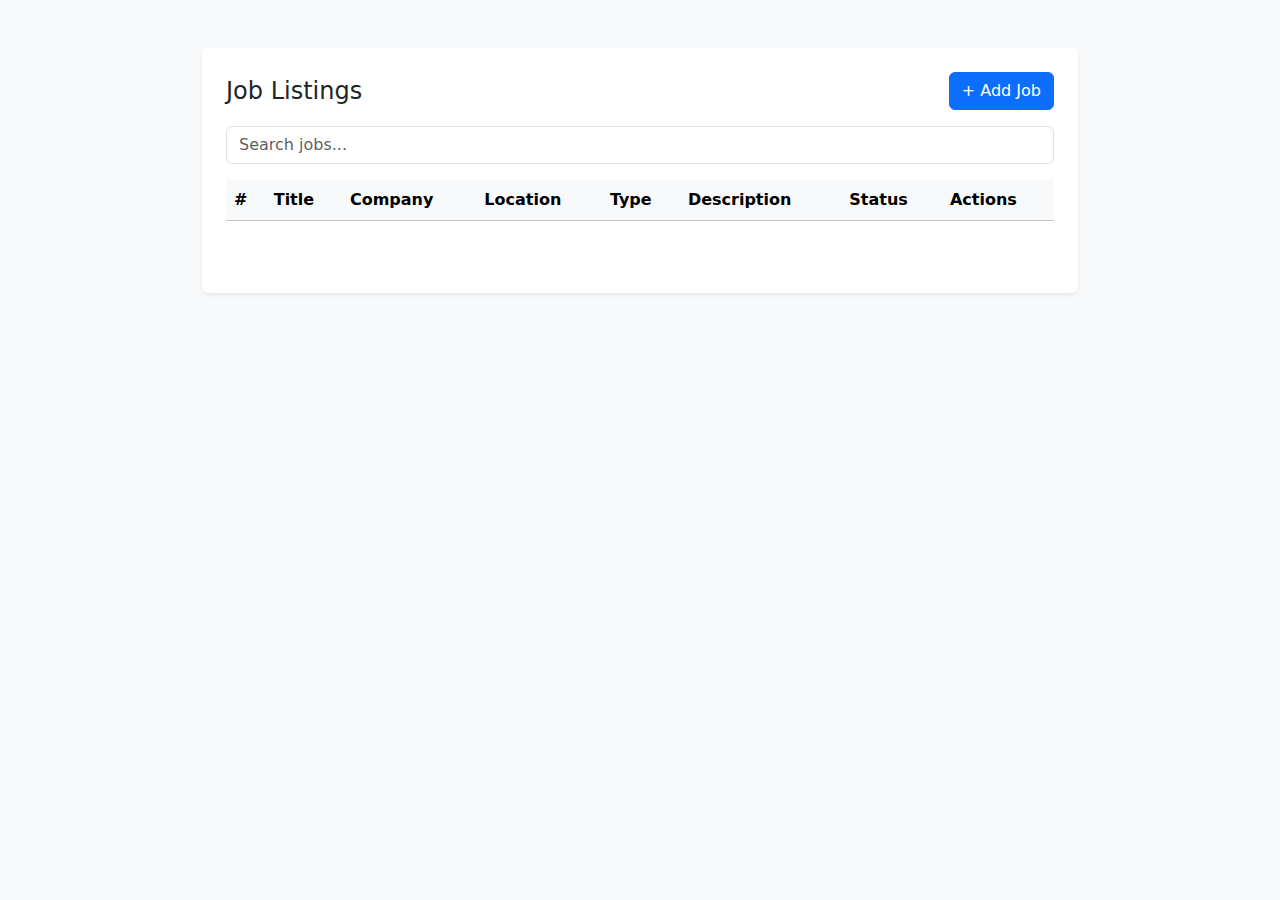
<file: 10_FrontEnd/index.html>
<!DOCTYPE html>
<html lang="en">
<head>
    <meta charset="UTF-8">
    <title>Job Postings Admin Dashboard</title>
    <link href="https://cdn.jsdelivr.net/npm/bootstrap@5.3.0/dist/css/bootstrap.min.css" rel="stylesheet">
    <link href="css/style.css" rel="stylesheet">
</head>
<body>
<div class="container my-5">
    <div class="card shadow-sm">
        <div class="card-body">
            <div class="d-flex justify-content-between align-items-center mb-3">
                <h4 class="mb-0">Job Listings</h4>
                <button class="btn btn-primary" data-bs-toggle="modal" data-bs-target="#addJobModal">
                    + Add Job
                </button>
            </div>
            <div class="mb-3">
                <input type="text" id="searchInput" class="form-control" placeholder="Search jobs...">
            </div>
            <div class="table-responsive">
                <table class="table table-striped table-hover">
                    <thead class="table-light">
                    <tr>
                        <th>#</th>
                        <th>Title</th>
                        <th>Company</th>
                        <th>Location</th>
                        <th>Type</th>
                        <th>Description</th>
                        <th>Status</th>
                        <th>Actions</th>
                    </tr>
                    </thead>
                    <tbody id="jobsTableBody">
                    <!-- Populated via script.js -->
                    </tbody>
                </table>
            </div>

            <!-- Pagination Controls: ADD THIS -->
            <nav aria-label="Page navigation example" class="mt-3">
                <ul class="pagination justify-content-center" id="pagination">
                    <!-- Pagination buttons will be inserted here by JS -->
                </ul>
            </nav>

        </div>
    </div>
</div>

<!-- Add Job Modal -->
<div class="modal fade" id="addJobModal" tabindex="-1" aria-labelledby="addJobModalLabel" aria-hidden="true">
    <div class="modal-dialog modal-lg">
        <div class="modal-content">
            <div class="modal-header">
                <h5 class="modal-title" id="addJobModalLabel">Add New Job</h5>
                <button type="button" class="btn-close" data-bs-dismiss="modal" aria-label="Close"></button>
            </div>
            <form id="addJobForm">
                <div class="modal-body">
                    <input type="text" class="form-control mb-3" id="jobTitle" placeholder="Job Title" required>
                    <input type="text" class="form-control mb-3" id="companyName" placeholder="Company" required>
                    <input type="text" class="form-control mb-3" id="jobLocation" placeholder="Location" required>
                    <select id="jobType" class="form-select mb-3">
                        <option>Full-time</option>
                        <option>Part-time</option>
                        <option>Contract</option>
                        <option>Internship</option>
                    </select>
                    <textarea class="form-control mb-3" id="jobDescription" rows="3" placeholder="Job description (optional)"></textarea>
                </div>
                <div class="modal-footer">
                    <button type="button" class="btn btn-secondary" data-bs-dismiss="modal">Cancel</button>
                    <button type="button" class="btn btn-primary" id="saveJobBtn" data-bs-dismiss="modal">Save Job</button>
                </div>
            </form>
        </div>
    </div>
</div>

<!-- Edit Job Modal -->
<div class="modal fade" id="editJobModal" tabindex="-1" aria-labelledby="editJobModalLabel" aria-hidden="true">
    <div class="modal-dialog modal-lg">
        <div class="modal-content">
            <div class="modal-header">
                <h5 class="modal-title" id="editJobModalLabel">Edit Job</h5>
                <button type="button" class="btn-close" data-bs-dismiss="modal" aria-label="Close"></button>
            </div>
            <form id="editJobForm">
                <div class="modal-body">
                    <input type="hidden" id="editJobId">
                    <input type="text" class="form-control mb-3" id="editJobTitle" required>
                    <input type="text" class="form-control mb-3" id="editCompanyName" required>
                    <input type="text" class="form-control mb-3" id="editJobLocation" required>
                    <select id="editJobType" class="form-select mb-3">
                        <option>Full-time</option>
                        <option>Part-time</option>
                        <option>Contract</option>
                        <option>Internship</option>
                    </select>
                    <textarea class="form-control mb-3" id="editJobDescription" rows="3"></textarea>
                </div>
                <div class="modal-footer">
                    <button type="button" class="btn btn-secondary" data-bs-dismiss="modal">Cancel</button>
                    <button type="button" class="btn btn-primary" id="updateJobBtn" data-bs-dismiss="modal">Save Changes</button>
                </div>
            </form>
        </div>
    </div>
</div>

<script src="https://code.jquery.com/jquery-3.6.0.min.js"></script>
<script src="https://cdn.jsdelivr.net/npm/bootstrap@5.3.0/dist/js/bootstrap.bundle.min.js"></script>
<script src="./js/main.js"></script>
</body>
</html>
</file>
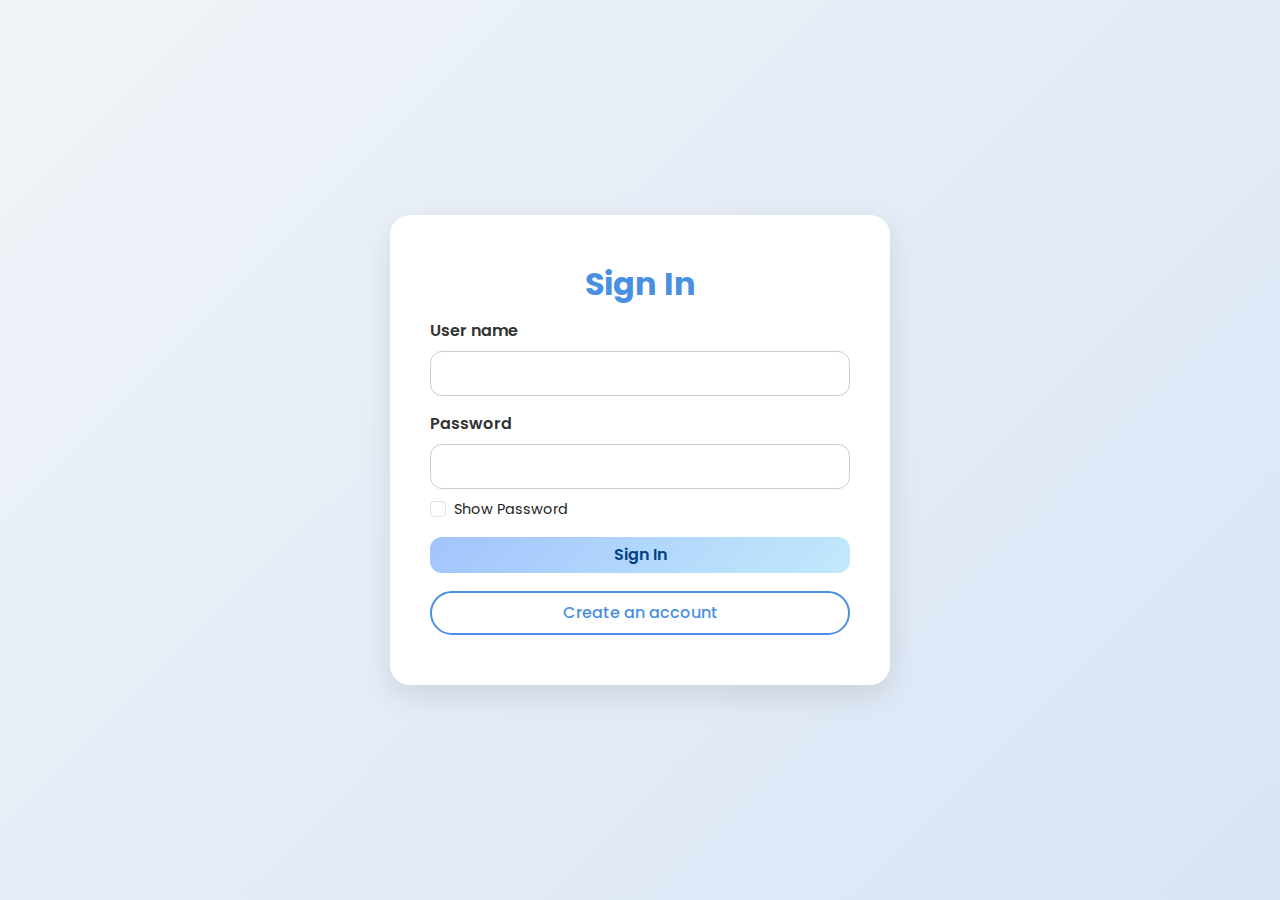
<file: 12_Auth_Frontend/dashboard.html>
<!DOCTYPE html>
<html lang="en">
<head>
    <title>Dashboard</title>
    <link href="https://cdn.jsdelivr.net/npm/bootstrap@5.3.3/dist/css/bootstrap.min.css" rel="stylesheet">
    <link href="https://fonts.googleapis.com/css2?family=Poppins:wght@400;600&display=swap" rel="stylesheet">
    <link href="https://cdnjs.cloudflare.com/ajax/libs/font-awesome/6.5.0/css/all.min.css" rel="stylesheet">
    <style>
        body {
            min-height: 100vh;
            margin: 0;
            font-family: 'Poppins', sans-serif;
            background: linear-gradient(135deg, #f0f4f8, #d9e4f5);
            color: #333;
            animation: fadeIn 1s ease-in-out;
        }
        @keyframes fadeIn {
            from { opacity: 0; transform: scale(0.98); }
            to { opacity: 1; transform: scale(1); }
        }
        .sidebar {
            background: linear-gradient(to bottom, #ffffff, #e0e7ff);
            color: #333;
            min-height: 100vh;
            padding-top: 30px;
            box-shadow: 4px 0 12px rgba(0,0,0,0.1);
        }
        .sidebar h4 {
            text-align: center;
            font-size: 2rem;
            margin-bottom: 10px;
            color: #4a90e2;
            animation: fadeIn 1.2s ease;
        }
        .sidebar .role {
            display: block;
            text-align: center;
            font-size: 0.95rem;
            color: #666;
            margin-bottom: 20px;
        }
        .sidebar .btn {
            width: 90%;
            margin: 10px auto;
            display: flex;
            align-items: center;
            justify-content: center;
            gap: 10px;
            font-weight: 500;
            border-radius: 10px;
            transition: all 0.3s ease;
        }
        .btn-admin {
            background-color: #e3f2fd;
            color: #0d47a1;
            border: 1px solid #90caf9;
        }
        .btn-admin:hover {
            background-color: #bbdefb;
            transform: scale(1.02);
        }
        .btn-user {
            background-color: #e8f5e9;
            color: #2e7d32;
            border: 1px solid #81c784;
        }
        .btn-user:hover {
            background-color: #c8e6c9;
            transform: scale(1.02);
        }
        .btn-logout {
            background-color: #ffebee;
            color: #c62828;
            border: 1px solid #ef9a9a;
        }
        .btn-logout:hover {
            background-color: #ffcdd2;
            transform: scale(1.02);
        }
        .welcome {
            color: #1a237e;
            font-weight: 600;
            animation: fadeIn 1.3s ease;
        }
        .card {
            border: none;
            border-radius: 20px;
            background: #ffffff;
            box-shadow: 0 10px 30px rgba(0,0,0,0.05);
            transition: transform 0.3s ease, box-shadow 0.3s ease;
        }
        .card:hover {
            transform: translateY(-5px);
            box-shadow: 0 12px 35px rgba(0,0,0,0.1);
        }
        .card-title {
            font-weight: 600;
        }
        #message {
            border-radius: 12px;
            background-color: #e3f2fd;
            color: #0d47a1;
            border: none;
            font-size: 1.1rem;
            padding: 15px;
            margin-top: 30px;
            display: none;
        }
        @media (max-width: 768px) {
            .sidebar {
                min-height: auto;
                padding: 10px;
            }
        }
    </style>
</head>
<body>
<div class="container-fluid">
    <div class="row">
        <nav class="col-md-3 sidebar d-flex flex-column align-items-center">
            <h4><i class="fas fa-user-circle icon-profile"></i></h4>
            <span class="role"></span>
            <hr style="border-top: 1px solid #aaa; width: 90%;">
            <button id="adminHello" class="btn btn-admin" style="display:none;">
                <i class="fas fa-user-shield"></i> Admin Hello
            </button>
            <button id="userHello" class="btn btn-user" style="display:none;">
                <i class="fas fa-user"></i> User Hello
            </button>
            <button id="logoutBtn" class="btn btn-logout" title="Logout">
                <i class="fas fa-sign-out-alt"></i> Logout
            </button>
        </nav>
        <main class="col-md-9 py-4">
            <h2 class="welcome"></h2>
            <div id="message"></div>
        </main>
    </div>
</div>

<script src="lib/jquery-3.7.1.min.js"></script>
<script src="js/dashboard.js"></script>
</body>
</html>
</file>
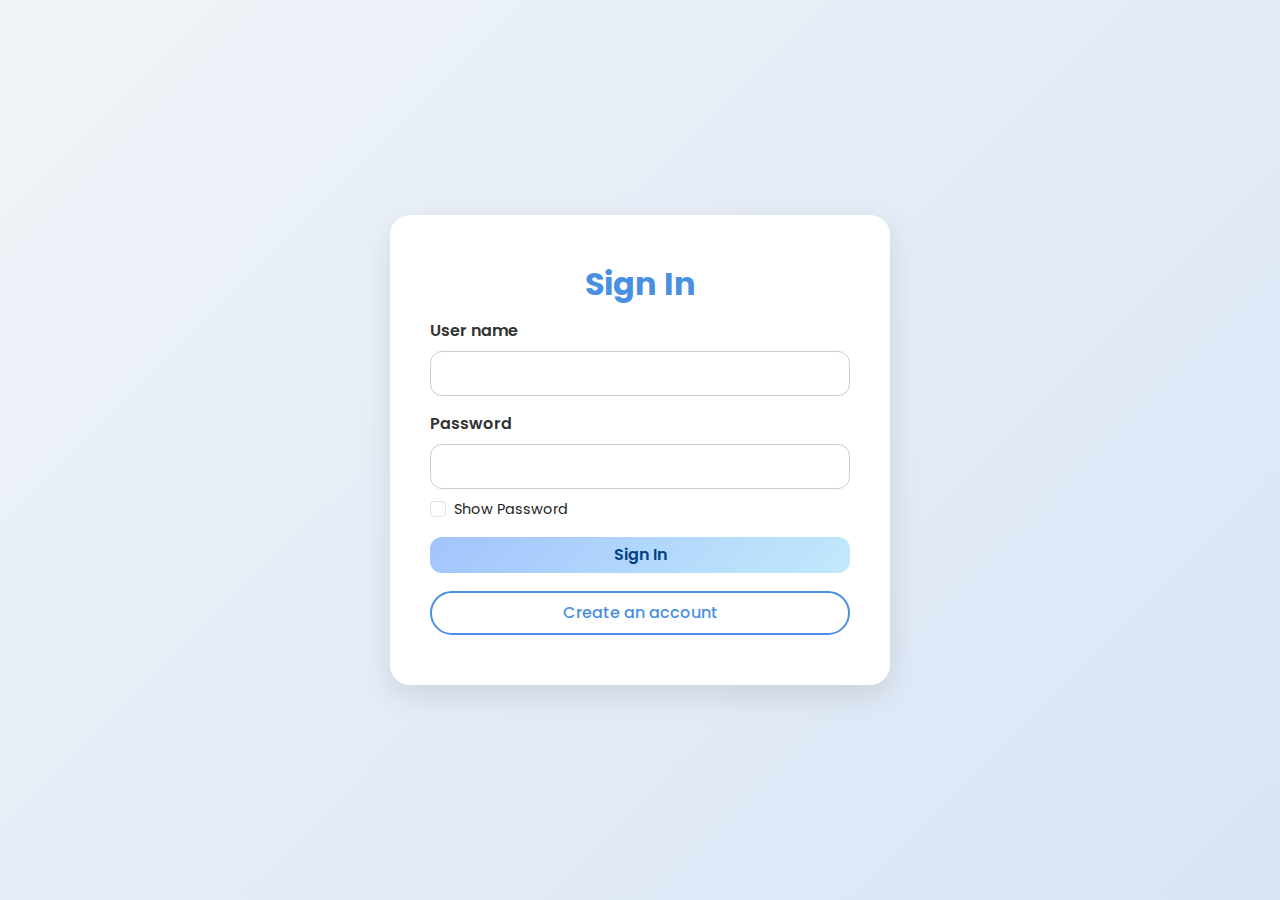
<file: 12_Auth_Frontend/signin.html>
<!DOCTYPE html>
<html lang="en">
<head>
    <title>Sign In</title>
    <link href="https://cdn.jsdelivr.net/npm/bootstrap@5.3.3/dist/css/bootstrap.min.css" rel="stylesheet">
    <link href="https://fonts.googleapis.com/css2?family=Poppins:wght@400;600&display=swap" rel="stylesheet">
    <style>
        body {
            font-family: 'Poppins', sans-serif;
            background: linear-gradient(135deg, #f0f4f8, #d9e4f5);
            min-height: 100vh;
            display: flex;
            align-items: center;
            justify-content: center;
            padding: 20px;
            animation: fadeIn 1s ease-in-out;
        }
        @keyframes fadeIn {
            from { opacity: 0; transform: scale(0.95); }
            to { opacity: 1; transform: scale(1); }
        }
        .signin-card {
            background-color: #ffffff;
            border-radius: 20px;
            box-shadow: 0 10px 30px rgba(0, 0, 0, 0.1);
            padding: 50px 40px;
            width: 100%;
            max-width: 500px;
            animation: slideUp 1s ease-out;
        }
        @keyframes slideUp {
            from { transform: translateY(50px); opacity: 0; }
            to { transform: translateY(0); opacity: 1; }
        }
        h2 {
            font-weight: 700;
            color: #4a90e2;
            animation: fadeIn 1.2s ease;
            text-align: center;
        }
        .form-label {
            font-weight: 600;
            color: #333;
        }
        .form-control {
            border-radius: 12px;
            padding: 10px 14px;
            font-size: 0.95rem;
            transition: all 0.3s ease;
            border: 1px solid #ccc;
        }
        .form-control:focus {
            border-color: #4a90e2;
            box-shadow: 0 0 0 0.2rem rgba(74, 144, 226, 0.25);
        }
        .btn-primary {
            background: linear-gradient(135deg, #a1c4fd, #c2e9fb);
            color: #004085;
            border: none;
            border-radius: 12px;
            font-weight: 600;
            transition: all 0.3s ease-in-out;
        }
        .btn-primary:hover {
            transform: scale(1.03);
            background: linear-gradient(135deg, #91bdf7, #b3dcf5);
            color: #002752;
        }
        .btn-register {
            background-color: transparent;
            color: #4a90e2;
            border: 2px solid #4a90e2;
            padding: 8px 16px;
            border-radius: 25px;
            transition: 0.3s ease;
            text-align: center;
            text-decoration: none;
            font-weight: 500;
            display: inline-block;
            margin-top: 10px;
        }
        .btn-register:hover {
            background-color: #4a90e2;
            color: white;
            text-decoration: none;
            transform: scale(1.02);
        }
        .form-check-label {
            font-size: 0.9rem;
        }
    </style>
</head>
<body>
<div class="signin-card">
    <h2 class="mb-3">Sign In</h2>
    <form id="signinForm">
        <div class="mb-3">
            <label for="username" class="form-label">User name</label>
            <input type="text" id="username" name="username" class="form-control" required pattern="[A-Za-z ]{3,50}" title="3 to 50 letters and spaces">
        </div>
        <div class="mb-3">
            <label for="password" class="form-label">Password</label>
            <input type="password" id="password" name="password" class="form-control" required minlength="6" title="At least 6 characters">
            <div class="form-check mt-2">
                <input type="checkbox" id="showPassword" class="form-check-input">
                <label for="showPassword" class="form-check-label">Show Password</label>
            </div>
        </div>
        <div class="d-grid gap-2">
            <button type="submit" class="btn btn-primary">Sign In</button>
            <a href="signup.html" class="btn btn-register">Create an account</a>
        </div>
    </form>
</div>

<script src="lib/jquery-3.7.1.min.js"></script>
<script src="js/signin.js"></script>
<script>
    // Show/hide password toggle
    $('#showPassword').on('change', function () {
        const passwordField = $('#password');
        passwordField.attr('type', this.checked ? 'text' : 'password');
    });
</script>
</body>
</html>
</file>
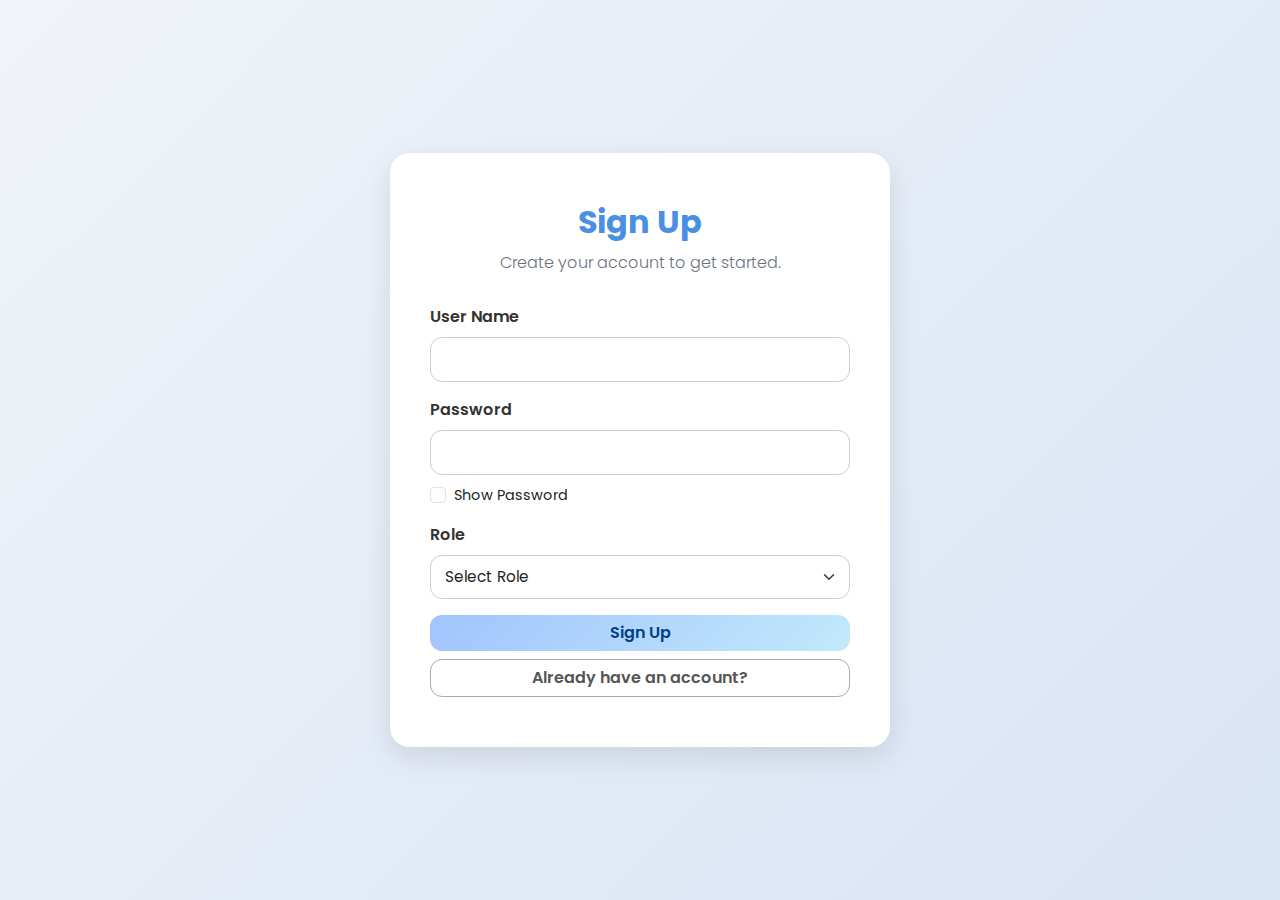
<file: 12_Auth_Frontend/signup.html>
<!DOCTYPE html>
<html lang="en">
<head>
    <title>Sign Up</title>
    <link href="https://cdn.jsdelivr.net/npm/bootstrap@5.3.3/dist/css/bootstrap.min.css" rel="stylesheet">
    <link href="https://fonts.googleapis.com/css2?family=Poppins:wght@400;600&display=swap" rel="stylesheet">
    <style>
        body {
            font-family: 'Poppins', sans-serif;
            background: linear-gradient(135deg, #f0f4f8, #d9e4f5);
            min-height: 100vh;
            display: flex;
            align-items: center;
            justify-content: center;
            padding: 20px;
            animation: fadeIn 1s ease-in-out;
        }
        @keyframes fadeIn {
            from { opacity: 0; transform: scale(0.95); }
            to { opacity: 1; transform: scale(1); }
        }
        .signup-card {
            background-color: #ffffff;
            border-radius: 20px;
            box-shadow: 0 10px 30px rgba(0,0,0,0.1);
            padding: 50px 40px;
            width: 100%;
            max-width: 500px;
            animation: slideUp 1s ease-out;
        }
        @keyframes slideUp {
            from { transform: translateY(50px); opacity: 0; }
            to { transform: translateY(0); opacity: 1; }
        }
        h2 {
            font-weight: 700;
            color: #4a90e2;
            animation: fadeIn 1.2s ease;
            text-align: center;
            margin-bottom: 10px;
        }
        .lead {
            font-size: 1rem;
            color: #6b7280;
            margin-bottom: 30px;
            text-align: center;
        }
        .form-label {
            font-weight: 600;
            color: #333;
        }
        .form-control,
        .form-select {
            border-radius: 12px;
            padding: 10px 14px;
            font-size: 0.95rem;
            transition: all 0.3s ease;
            border: 1px solid #ccc;
        }
        .form-control:focus,
        .form-select:focus {
            border-color: #4a90e2;
            box-shadow: 0 0 0 0.2rem rgba(74, 144, 226, 0.25);
        }
        .btn-primary {
            background: linear-gradient(135deg, #a1c4fd, #c2e9fb);
            color: #004085;
            border: none;
            border-radius: 12px;
            font-weight: 600;
            transition: all 0.3s ease-in-out;
        }
        .btn-primary:hover {
            transform: scale(1.03);
            background: linear-gradient(135deg, #91bdf7, #b3dcf5);
            color: #002752;
        }
        .btn-outline-secondary {
            border-radius: 12px;
            font-weight: 600;
            border-color: #aaa;
            color: #555;
            transition: all 0.3s ease;
        }
        .btn-outline-secondary:hover {
            background-color: #f0f0f0;
            transform: scale(1.02);
        }
        .form-check-label {
            font-size: 0.9rem;
        }
    </style>
</head>
<body>
<div class="signup-card">
    <h2>Sign Up</h2>
    <p class="lead">Create your account to get started.</p>
    <form id="signupForm">
        <div class="mb-3">
            <label for="username" class="form-label">User Name</label>
            <input type="text" id="username" name="username" class="form-control" required pattern="[A-Za-z ]{3,50}" title="3 to 50 letters and spaces">
        </div>
        <div class="mb-3">
            <label for="password" class="form-label">Password</label>
            <input type="password" id="password" name="password" class="form-control" required minlength="6" title="At least 6 characters">
            <div class="form-check mt-2">
                <input type="checkbox" class="form-check-input" id="showPassword">
                <label for="showPassword" class="form-check-label">Show Password</label>
            </div>
        </div>
        <div class="mb-3">
            <label for="role" class="form-label">Role</label>
            <select id="role" name="role" class="form-select" required>
                <option value="">Select Role</option>
                <option value="ADMIN">Admin</option>
                <option value="USER">User</option>
            </select>
        </div>
        <div class="d-grid gap-2">
            <button type="submit" class="btn btn-primary">Sign Up</button>
            <a href="signin.html" class="btn btn-outline-secondary text-center">Already have an account?</a>
        </div>
    </form>
</div>

<script src="lib/jquery-3.7.1.min.js"></script>
<script src="js/signup.js"></script>
<script>
    $('#showPassword').on('change', function () {
        const passwordField = $('#password');
        passwordField.attr('type', this.checked ? 'text' : 'password');
    });
</script>
</body>
</html>
</file>
<file: 10_FrontEnd/css/style.css>
body {
    background-color: #f8f9fa;
}
.container {
    max-width: 900px;
}
.card {
    border: none;
}
.card-header,
.card-body {
    padding: 1.5rem;
}
.badge-status {
    min-width: 80px;
}
</file>
